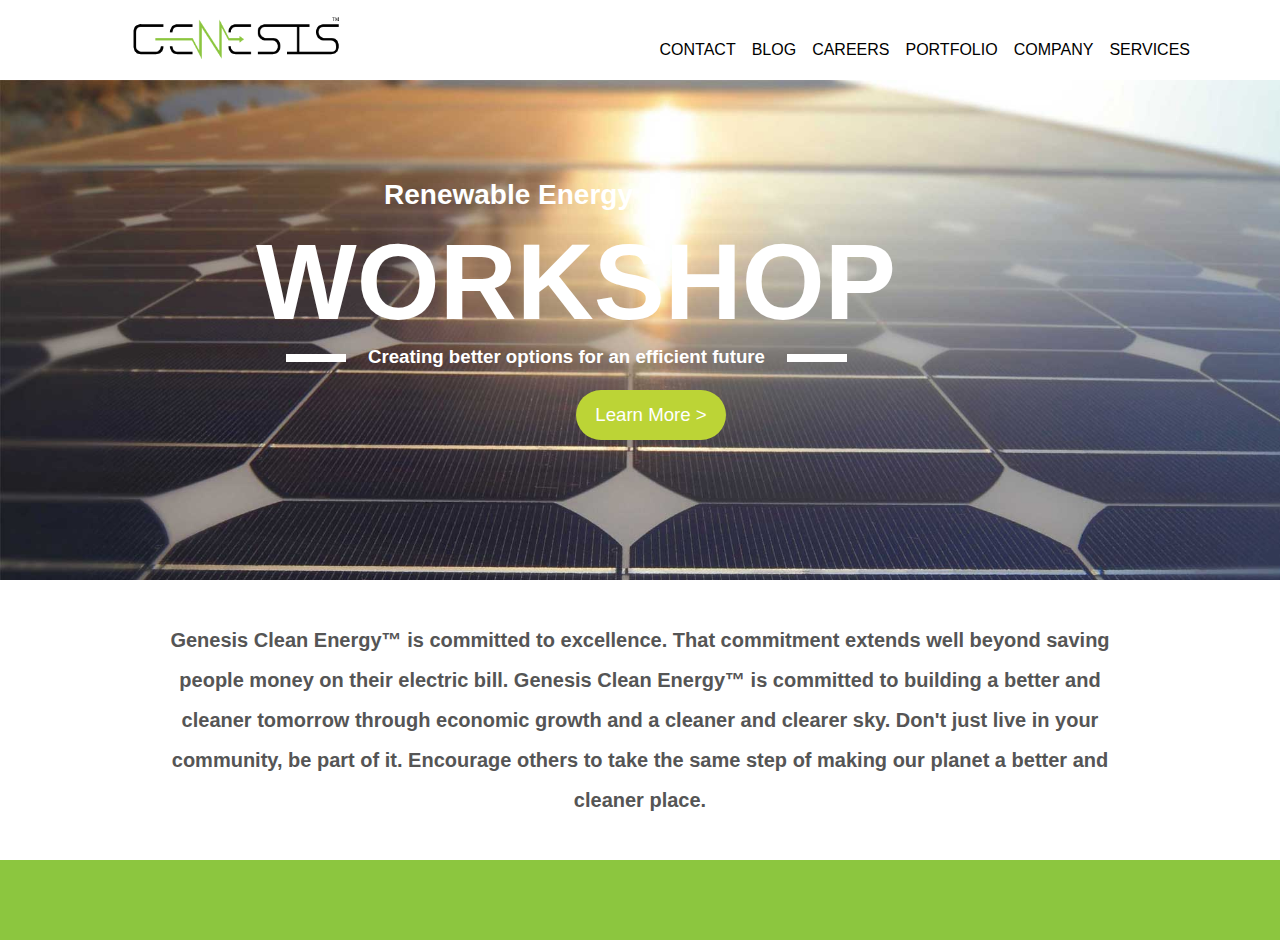
<file: Assignments/Week 2.2/index.html>
<!DOCTYPE html>
<html>
<head>
  <title>Genesis Clean Energy</title>
</head>
  <link rel="stylesheet" href="./Scripts/styles.css"/>
<body>
<div class="header">
  <button class="logo"></button>
  <div class="navigation">
    <button class="menu">SERVICES</button>
    <button class="menu">COMPANY</button>
    <button class="menu">PORTFOLIO</button>
    <button class="menu">CAREERS</button>
    <button class="menu">BLOG</button>
    <button class="menu">CONTACT</button>
  </div>
</div>
<div class="banner">
  <h1 class="leading">Renewable Energy</h1><h1 class="typographic">WORKSHOP</h1>
  <div class="thirdColumn">
  <div class="dash"></div>
  <h2 class="inBanner">Creating better options for an efficient future</h3>
  <div class="dash"></div>
</div>
<button class="fancy">Learn More ></button>
</div>
</div>
<div class="container">

  <div class="subContainer">
    <h3 class="mobileReady">Genesis Clean Energy&trade; is committed to excellence. That commitment extends well beyond saving people money on their electric bill. Genesis Clean Energy&trade; is committed to building a better and cleaner tomorrow through economic growth and a cleaner and clearer sky. Don't just live in your community, be part of it. Encourage others to take the same step of making our planet a better and cleaner place. </h3>
  </div>
</div>
<div class="stripDivider">
</div>



</body>
</html>
</file>
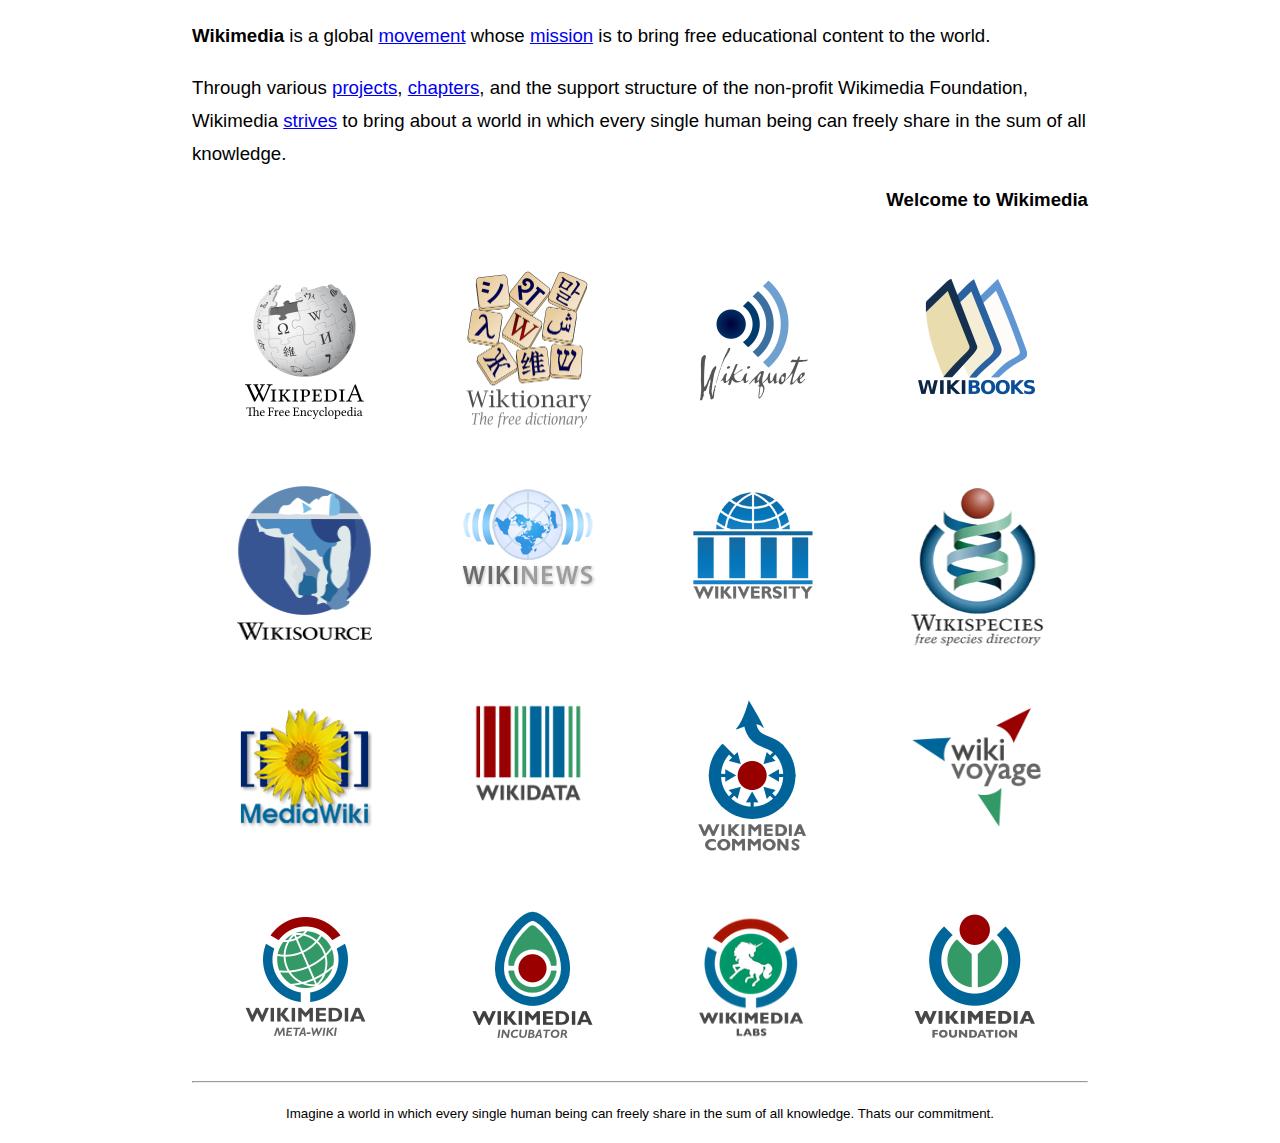
<file: Assignments/Week-2.1/index.html>
<!DOCTYPE html>
<html>
<head>
  <title>Assignment 3.1</title>
</head>
  <link rel="stylesheet" href="style.css"/>
<body>
  <p><b>Wikimedia</b> is a global <a href="https://meta.wikimedia.org/wiki/Wikimedia_movement">movement</a> whose <a href="https://wikimediafoundation.org/wiki/Mission_statement">mission<a> is to bring free educational content to the world.</p>
  <p>Through various <a href="https://wikimediafoundation.org/wiki/Our_projects">projects</a>, <a href="https://meta.wikimedia.org/wiki/Wikimedia_chapters">chapters</a>, and the support structure of the non-profit Wikimedia Foundation, Wikimedia <a href="https://wikimediafoundation.org/wiki/Vision">strives</a> to bring about a world in which every single human being can freely share in the sum of all knowledge.</p>
  <h1>Welcome to Wikimedia</h1>
  <div>
    <a href="https://www.wikipedia.org/"><img src="wikipedia.png" alt="wikipedia logo" style="width:135px;height:155px;"></a>
    <a href="https://www.wiktionary.org/"><img src="wiktionary.png" alt="wiktionary logo" style="width:135px;height:163.5px;"></a>
    <a href="https://www.wikiquote.org/"><img src="wikiquote.png" alt="wikiquote logo" style="width:135px;height:135px;"></a>
    <a href="https://www.wikibooks.org/"><img src="wikibooks.png" alt="wikibooks logo" style="width:135px;height:135px;"></a>
    <a href="https://wikisource.org/wiki/Main_Page"><img src="wikisource.png" alt="wikisource logo" style="width:135px;height:154px;"></a>
    <a href="https://www.wikinews.org/"><img src="wikinews.png" alt="wikinews logo" style="width:135px;height:104px;"></a>
    <a href="https://www.wikiversity.org/"><img src="wikiversity.png" alt="wikiversity logo" style="width:135px;height:119px;"></a>
    <a href="https://species.wikimedia.org/wiki/Main_Page"><img src="wikispecies.png" alt="wikispecies logo" style="width:135px;height:160px;"></a>
    <a href="https://www.mediawiki.org/wiki/MediaWiki"><img src="mediawikiwiki.png" alt="mediawiki logo" style="width:135px;height:135px;"></a>
    <a href="https://www.wikidata.org/wiki/Wikidata:Main_Page"><img src="wikidata.png" alt="wikidata logo" style="width:135px;height:105.77px;"></a>
    <a href="https://commons.wikimedia.org/wiki/Main_Page"><img src="wikimediacommons.png" alt="wikimedia commons logo" style="width:135px;height:155px;"></a>
    <a href="https://www.wikivoyage.org/"><img src="wikivoyage.png" alt="wikivoyage logo" style="width:135px;height:135px;"></a>
    <a href="https://meta.wikimedia.org/wiki/Main_Page"><img src="metawiki-2x.png" alt="meta-wiki logo" style="width:135px;height:135px;"></a>
    <a href="https://incubator.wikimedia.org/wiki/Incubator:Main_Page"><img src="incubatorwiki.png" alt="incubator logo" style="width:135px;height:135px;"></a>
    <a href="https://wikitech.wikimedia.org/wiki/Main_Page"><img src="Labslogo_thumb.png" alt="wiki labs logo" style="width:122px;height:133px;"></a>
    <a href="https://www.wikiquote.org/"><img src="foundationwiki-2x.png" alt="wikimedia foundation logo" style="width:135px;height:135px;"></a>

  </div>



<hr><p class="footnote">Imagine a world in which every single human being can freely share in the sum of all knowledge. Thats our commitment.</p>
</body>
</html>
</file>
<file: Assignments/Week 2.2/Scripts/styles.css>
html, body {
  width: 100%;
  height: 100%;
  margin: 0px;
  position: relative;
  background-color: white;
}
.header {
  height: 80px;
  background-color: white;
}
.banner {
  width: 100%;
  position: relative;
  background: url("../Media/wot-masthead-dark.jpg");
  background-size: cover;
  margin-top: 0px;
  padding-top: 80px;
  padding-bottom: 20px;
  align-items: center;
  min-height: 400px;
}

.logo {
  background:url("../Media/Genesis-Logo-small.png");
  width: 216px;
  height: 75px;
  background-repeat: no-repeat;
  background-size: contain;
  margin-top: 15px;
  margin-left: 10%;
  border: 0px;
  /*padding: 10px;*/
  float:left;
}

.navigation {
  margin-right: 80px;
  margin-top: 40px;
  float: right;
  padding-bottom: 15px;
}

.menu {
  color: black;
  background-color:transparent;
  border: none;
  font-size: 12pt;
  font-weight: lighter;
  float: right;
  padding-right: 10px
}

.menu:hover {
  border-bottom: 4px #BCD436 solid;
  padding-bottom: 8px;
}



.leading {
  font-family: sans-serif;
  color: white;
  font-size: 21pt;
  margin-left: 30%;
}

.typographic {
  font-family: sans-serif;
  color: white;
  font-size: 80pt;
  line-height: 0;
  margin-left: 20%;
}

.stripDivider {
  height: 80px;
  width: 100%;
  background: #8cc63f;
}

.fancy {
  font-size: 14pt;
  color: white;
  background-color:#BCD436;
  width: 150px;
  height: 50px;
  border: 0px;
  border-radius:25px;
  margin-left: 45%;
  margin-top: 20px;
}

.fancy:hover {
  background-color: #cde547
}

.thirdColumn {
  width:100%;
  display: flex;
  margin-left: 20%;
}

.dash {
  background-color: white;
  height: 8px;
  width: 60px;
  margin-left: 30px;
  margin-right: 30px;
}

.inBanner {
  font-size: 14pt;
  color: white;
  padding-bottom: 10px;
  margin: -8px;
  font-family: sans-serif;
}

@media screen and (max-width: 950px ){
  .menu {
    display:none;
  }
  .typographic {
    font-size: 33pt;
    margin-left: 25%;
  }
  .banner {
    padding-top: 30px;
    padding-bottom: 10px;
    min-height: 200px;
  }
  .dash {
    height: 0px;
    width: 0px;
  }
  .inBanner {
    font-size: 11pt;
    margin-left: -16%;
  }
  .fancy {
    font-size: 11pt;
    width: 150px;
    height: 30px;
    border-radius:15px;
  }
  .leading {
    font-size: 14pt;
    margin-left: 20%;
  }
  .mobileReady {
    font-size: 10pt;
  }
  .logo {
    width: 144px;
    height: 50px;
    margin-top: 10px;
    margin-left: 6%;
  }
  .header {
    height: 60px;
  }
}

.container {
  width: 100%;
  min-height: 200px;
  background-color: #fff;
  padding: 20px;
  display: block;
  box-sizing: border-box;
}

.subContainer {
  width: 80%;
  margin-left: 10%;
}

h3 {
  color: #555;
  font-size: 20px;
  text-align: center;
  font-family: sans-serif;
  line-height: 2;
}
</file>
<file: Assignments/Week-2.1/style.css>
body {
  width: 70%;
  height: 100%;
  margin-left: 15%;
}

p {
  font-size: 14pt;
  font-family: sans-serif;
  line-height: 25pt;
}

.footnote {
  font-size: 10pt;
  font-family: sans-serif;
  text-align: center;
}

div {
  display: flex;
  flex-wrap: wrap;
  justify-content: space-around;
  object-position: center;
}

h1 {
  font-size: 14pt;
  font-family: sans-serif;
  text-align: right;
  padding-bottom: 20px;
}

img {
  padding: 25px;
}
</file>
